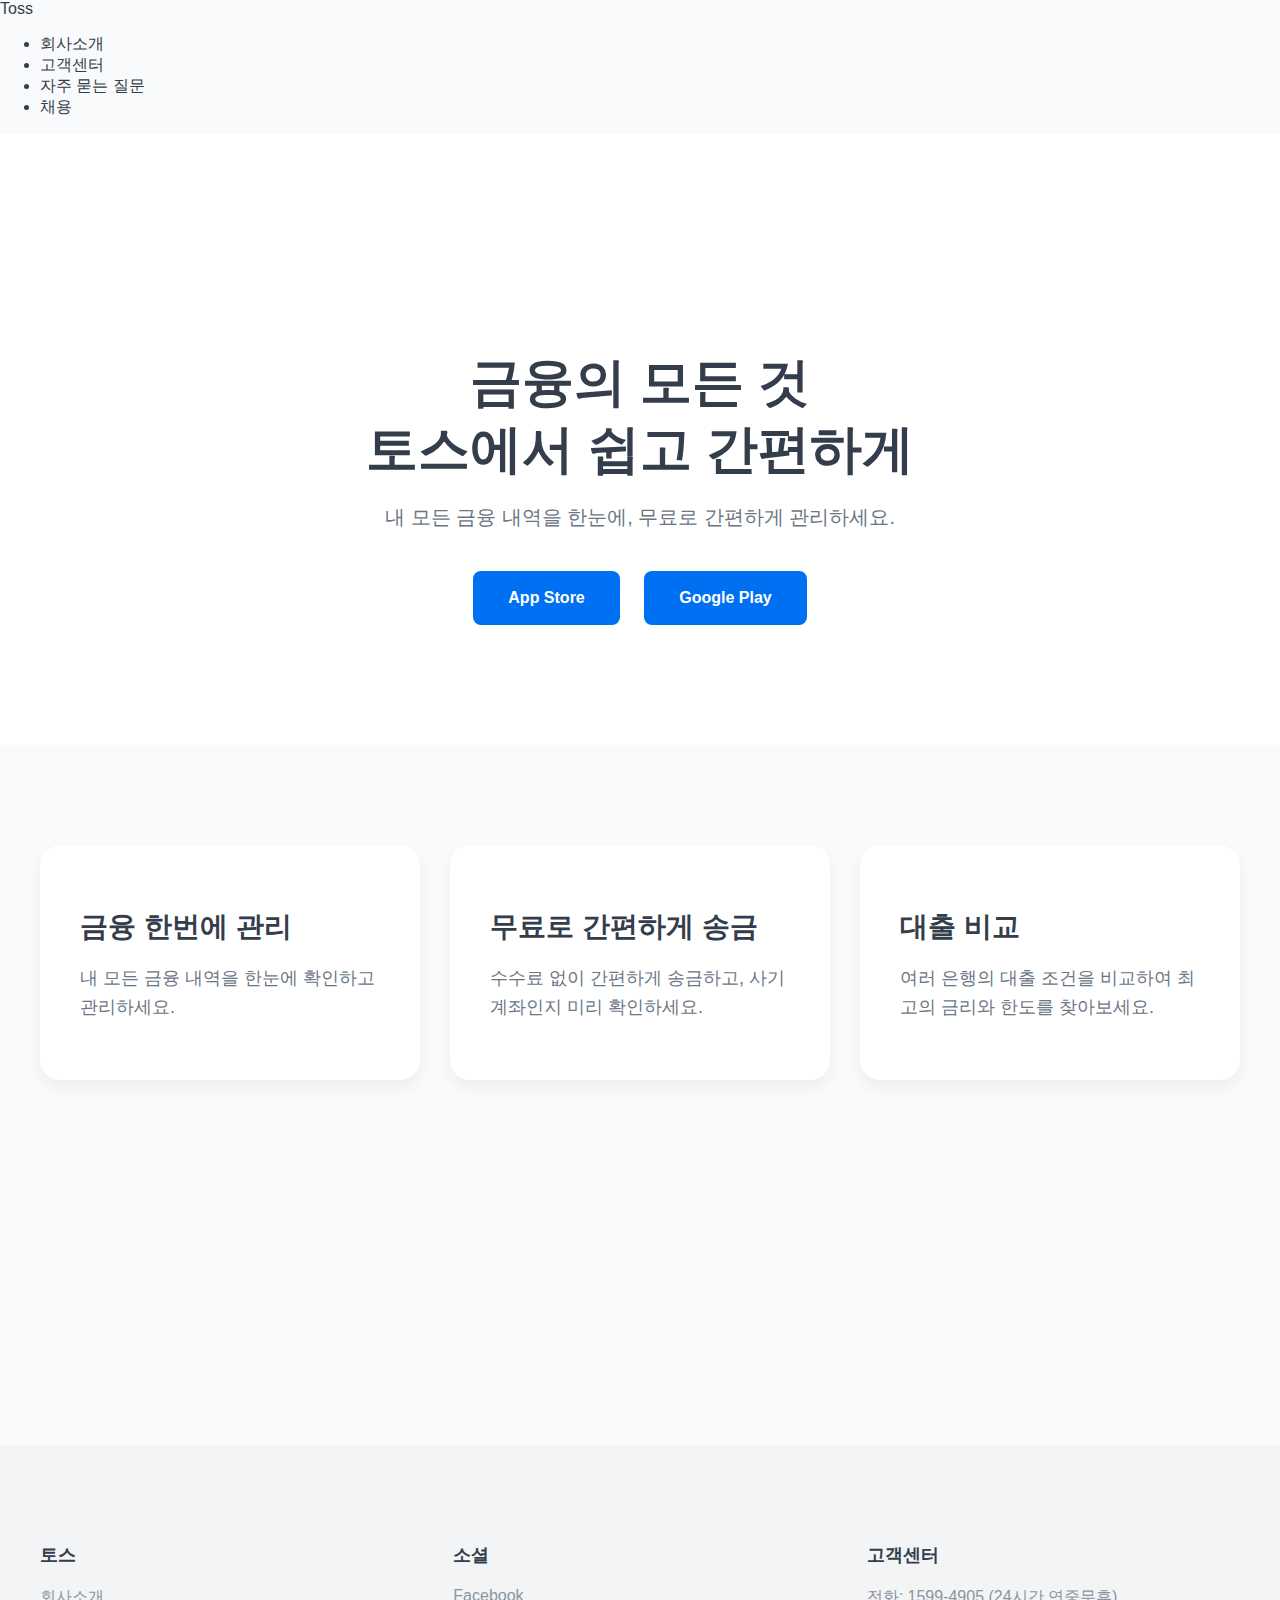
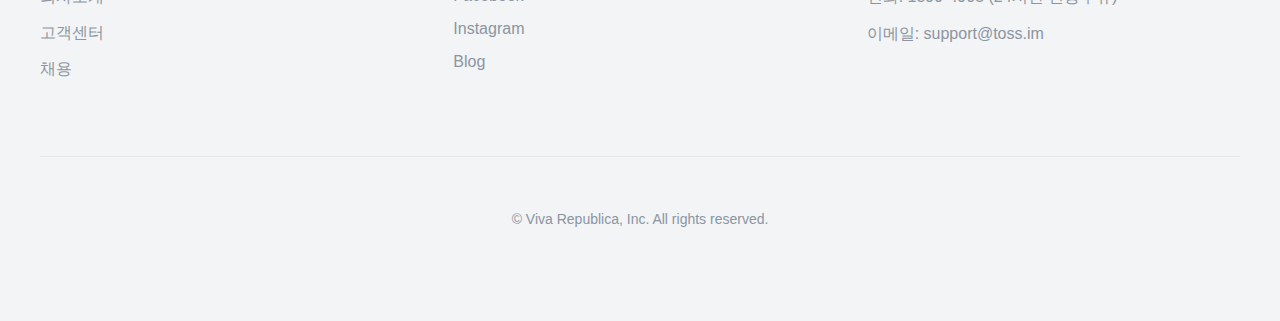
<file: index.html>
<!DOCTYPE html>
<html lang="ko">
<head>
    <meta charset="UTF-8">
    <meta name="viewport" content="width=device-width, initial-scale=1.0">
    <title>Toss</title>
    <link rel="stylesheet" href="style.css">
</head>
<body>
    <header>
        <nav>
            <div class="logo">Toss</div>
            <ul>
                <li><a href="#">회사소개</a></li>
                <li><a href="#">고객센터</a></li>
                <li><a href="#">자주 묻는 질문</a></li>
                <li><a href="#">채용</a></li>
            </ul>
        </nav>
    </header>
    <main>
        <section class="hero">
            <h1>금융의 모든 것<br>토스에서 쉽고 간편하게</h1>
            <p>내 모든 금융 내역을 한눈에, 무료로 간편하게 관리하세요.</p>
            <div class="app-buttons">
                <a href="#" class="app-store">App Store</a>
                <a href="#" class="google-play">Google Play</a>
            </div>
        </section>
    <section class="features">
            <div class="feature">
                <h2>금융 한번에 관리</h2>
                <p>내 모든 금융 내역을 한눈에 확인하고 관리하세요.</p>
            </div>
            <div class="feature">
                <h2>무료로 간편하게 송금</h2>
                <p>수수료 없이 간편하게 송금하고, 사기 계좌인지 미리 확인하세요.</p>
            </div>
            <div class="feature">
                <h2>대출 비교</h2>
                <p>여러 은행의 대출 조건을 비교하여 최고의 금리와 한도를 찾아보세요.</p>
            </div>
            <div class="feature">
                <h2>신용점수 관리</h2>
                <p>KCB, NICE 신용점수를 무료로 확인하고 관리하세요.</p>
            </div>
            <div class="feature">
                <h2>투자</h2>
                <p>사용자 친화적인 토스증권으로 투자를 시작해 보세요.</p>
            </div>
        </section>
    </main>
    <footer class="footer">
        <div class="footer-content">
            <div class="footer-section">
                <h3>토스</h3>
                <ul>
                    <li><a href="#">회사소개</a></li>
                    <li><a href="#">고객센터</a></li>
                    <li><a href="#">채용</a></li>
                </ul>
            </div>
            <div class="footer-section">
                <h3>소셜</h3>
                <ul>
                    <li><a href="#">Facebook</a></li>
                    <li><a href="#">Instagram</a></li>
                    <li><a href="#">Blog</a></li>
                </ul>
            </div>
            <div class="footer-section">
                <h3>고객센터</h3>
                <p>전화: 1599-4905 (24시간 연중무휴)</p>
                <p>이메일: support@toss.im</p>
            </div>
        </div>
        <div class="footer-bottom">
            <p>&copy; Viva Republica, Inc. All rights reserved.</p>
        </div>
    </footer>
    <script src="script.js"></script>
</body>
</html>
</file>
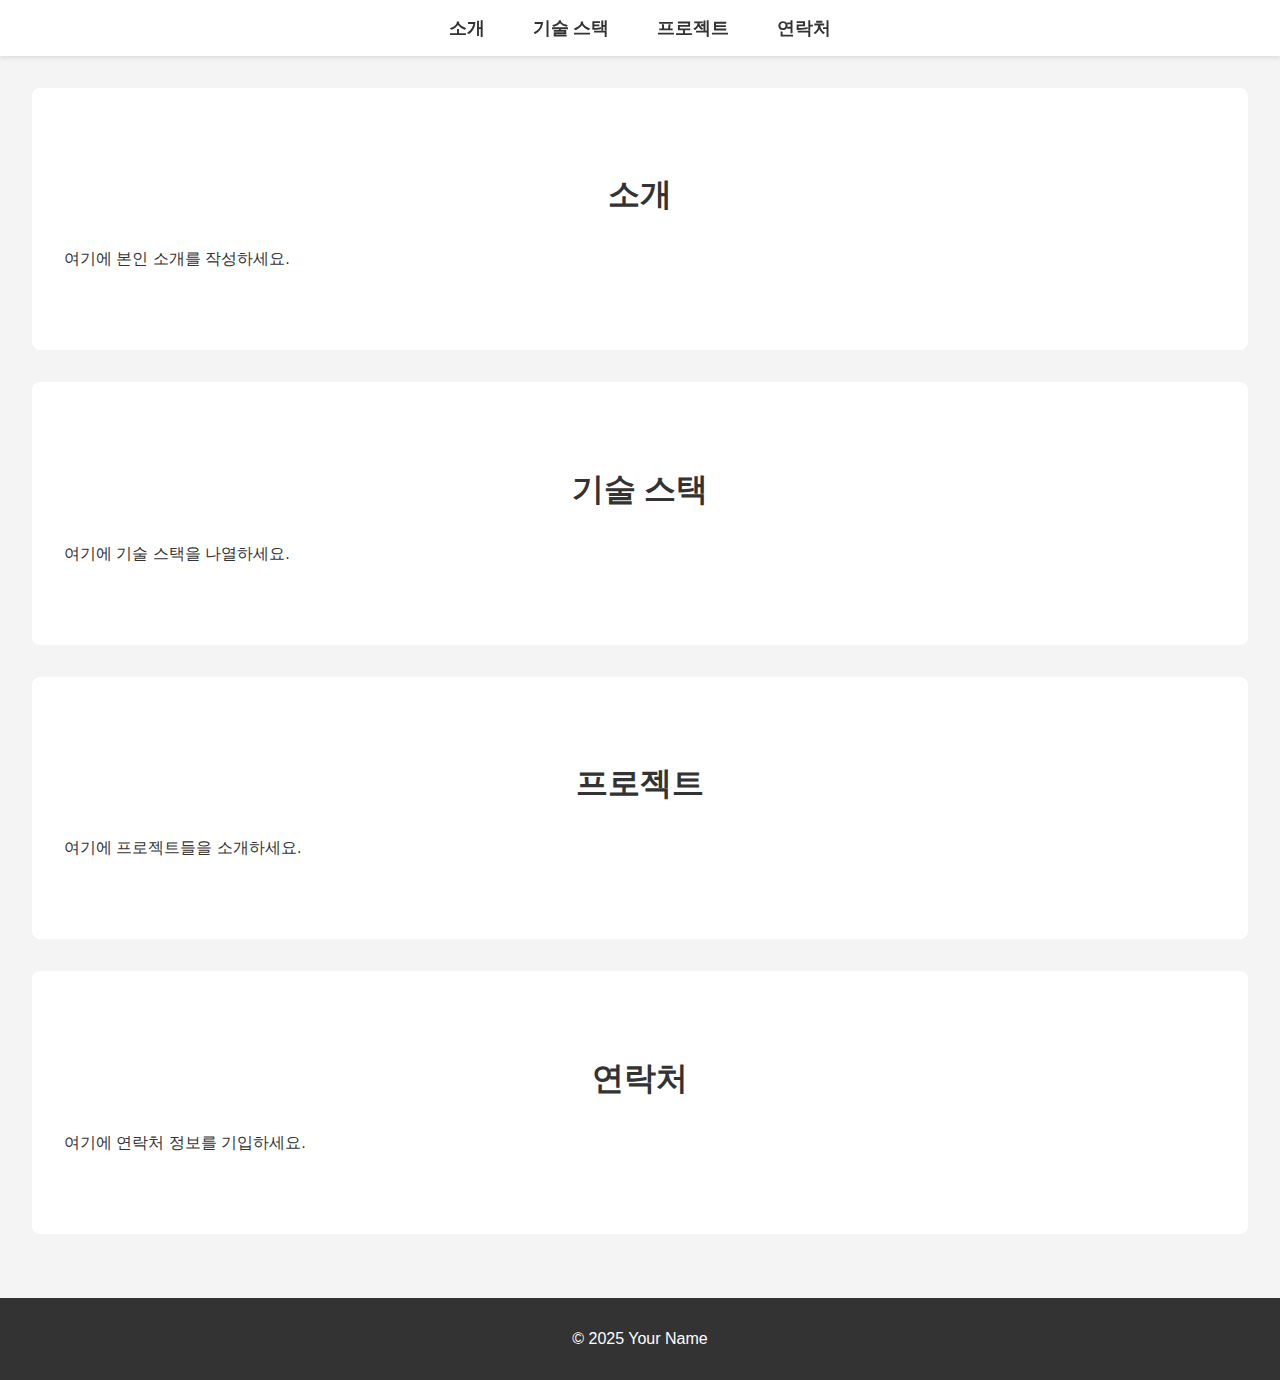
<file: vibeTest/index.html>
<!DOCTYPE html>
<html lang="ko">
<head>
    <meta charset="UTF-8">
    <meta name="viewport" content="width=device-width, initial-scale=1.0">
    <title>포트폴리오</title>
    <link rel="stylesheet" href="style.css">
</head>
<body>
    <header>
        <nav>
            <ul>
                <li><a href="#about">소개</a></li>
                <li><a href="#skills">기술 스택</a></li>
                <li><a href="#projects">프로젝트</a></li>
                <li><a href="#contact">연락처</a></li>
            </ul>
        </nav>
    </header>
    <main>
        <section id="about">
            <h1>소개</h1>
            <p>여기에 본인 소개를 작성하세요.</p>
        </section>
        <section id="skills">
            <h1>기술 스택</h1>
            <p>여기에 기술 스택을 나열하세요.</p>
        </section>
        <section id="projects">
            <h1>프로젝트</h1>
            <p>여기에 프로젝트들을 소개하세요.</p>
        </section>
        <section id="contact">
            <h1>연락처</h1>
            <p>여기에 연락처 정보를 기입하세요.</p>
        </section>
    </main>
    <footer>
        <p>&copy; 2025 Your Name</p>
    </footer>
    <script src="script.js"></script>
</body>
</html>
</file>
<file: style.css>
/* General Styles */
body {
    font-family: 'Toss Product Sans', -apple-system, BlinkMacSystemFont, 'Segoe UI', Roboto, 'Helvetica Neue', Arial, sans-serif;
    margin: 0;
    background-color: #f9fafb;
    color: #333d4b;
    -webkit-font-smoothing: antialiased;
    -moz-osx-font-smoothing: grayscale;
}

a {
    text-decoration: none;
    color: inherit;
}

/* Navbar */
.navbar {
    display: flex;
    justify-content: space-between;
    align-items: center;
    max-width: 1200px;
    margin: 0 auto;
    padding: 20px 30px;
    background-color: #fff;
    position: fixed;
    top: 0;
    left: 0;
    right: 0;
    z-index: 1000;
    border-bottom: 1px solid #e5e8eb;
}

.navbar-logo a {
    font-size: 24px;
    font-weight: 800;
    color: #0070f3;
}

.navbar-menu {
    list-style: none;
    display: flex;
    gap: 30px;
    font-size: 16px;
    font-weight: 600;
}

.navbar-download {
    background-color: #0070f3;
    color: #fff;
    padding: 10px 20px;
    border-radius: 8px;
    font-weight: 600;
    transition: background-color 0.2s ease-in-out;
}

.navbar-download:hover {
    background-color: #005bb5;
}

/* Hero Section */
.hero {
    text-align: center;
    padding: 180px 20px 120px;
    background-color: #fff;
}

.hero h1 {
    font-size: 52px;
    font-weight: 800;
    line-height: 1.3;
    margin-bottom: 20px;
}

.hero p {
    font-size: 20px;
    color: #6b7684;
    margin-bottom: 40px;
}

.app-buttons a {
    display: inline-block;
    text-decoration: none;
    color: #fff;
    background-color: #0070f3;
    padding: 18px 35px;
    border-radius: 8px;
    margin: 0 10px;
    font-weight: 600;
    transition: background-color 0.2s ease-in-out;
}

.app-buttons a:hover {
    background-color: #005bb5;
}

/* Features Section */
.features {
    display: grid;
    grid-template-columns: repeat(auto-fit, minmax(300px, 1fr));
    gap: 30px;
    padding: 100px 30px;
    max-width: 1200px;
    margin: 0 auto;
}

.feature {
    background-color: #fff;
    padding: 40px;
    border-radius: 20px;
    box-shadow: 0 8px 16px rgba(0, 0, 0, 0.05);
    text-align: left;
    transition: transform 0.3s ease, box-shadow 0.3s ease;
}

.feature:hover {
    transform: translateY(-5px);
    box-shadow: 0 12px 24px rgba(0, 0, 0, 0.08);
}

.feature h2 {
    font-size: 28px;
    font-weight: 800;
    margin-bottom: 15px;
}

.feature p {
    font-size: 18px;
    color: #6b7684;
    line-height: 1.6;
}

/* Footer */
.footer {
    background-color: #f2f4f6;
    color: #8b95a1;
    padding: 80px 30px;
}

.footer-content {
    max-width: 1200px;
    margin: 0 auto;
    display: grid;
    grid-template-columns: repeat(auto-fit, minmax(200px, 1fr));
    gap: 40px;
}

.footer-section h3 {
    font-size: 18px;
    font-weight: 800;
    color: #333d4b;
    margin-bottom: 20px;
}

.footer-section ul {
    list-style: none;
    padding: 0;
}

.footer-section ul li {
    margin-bottom: 15px;
}

.footer-section a:hover {
    color: #0070f3;
}

.footer-bottom {
    max-width: 1200px;
    margin: 60px auto 0;
    padding-top: 40px;
    border-top: 1px solid #e5e8eb;
    text-align: center;
    font-size: 14px;
}
</file>
<file: vibeTest/style.css>
html {
    scroll-behavior: smooth;
}

body {
    font-family: sans-serif;
    margin: 0;
    background-color: #f4f4f4;
    color: #333;
}

header {
    background-color: #fff;
    padding: 1rem;
    box-shadow: 0 2px 4px rgba(0,0,0,0.1);
    position: sticky;
    top: 0;
    z-index: 100;
}

nav ul {
    list-style: none;
    margin: 0;
    padding: 0;
    display: flex;
    justify-content: center;
}

nav ul li {
    margin: 0 1.5rem;
}

nav a {
    text-decoration: none;
    color: #333;
    font-weight: bold;
    font-size: 1.1rem;
}

main {
    padding: 2rem;
}

section {
    padding: 4rem 2rem;
    margin-bottom: 2rem;
    background-color: #fff;
    border-radius: 8px;
}

h1 {
    text-align: center;
    margin-bottom: 2rem;
}

footer {
    text-align: center;
    padding: 1rem;
    background-color: #333;
    color: #fff;
}
</file>
